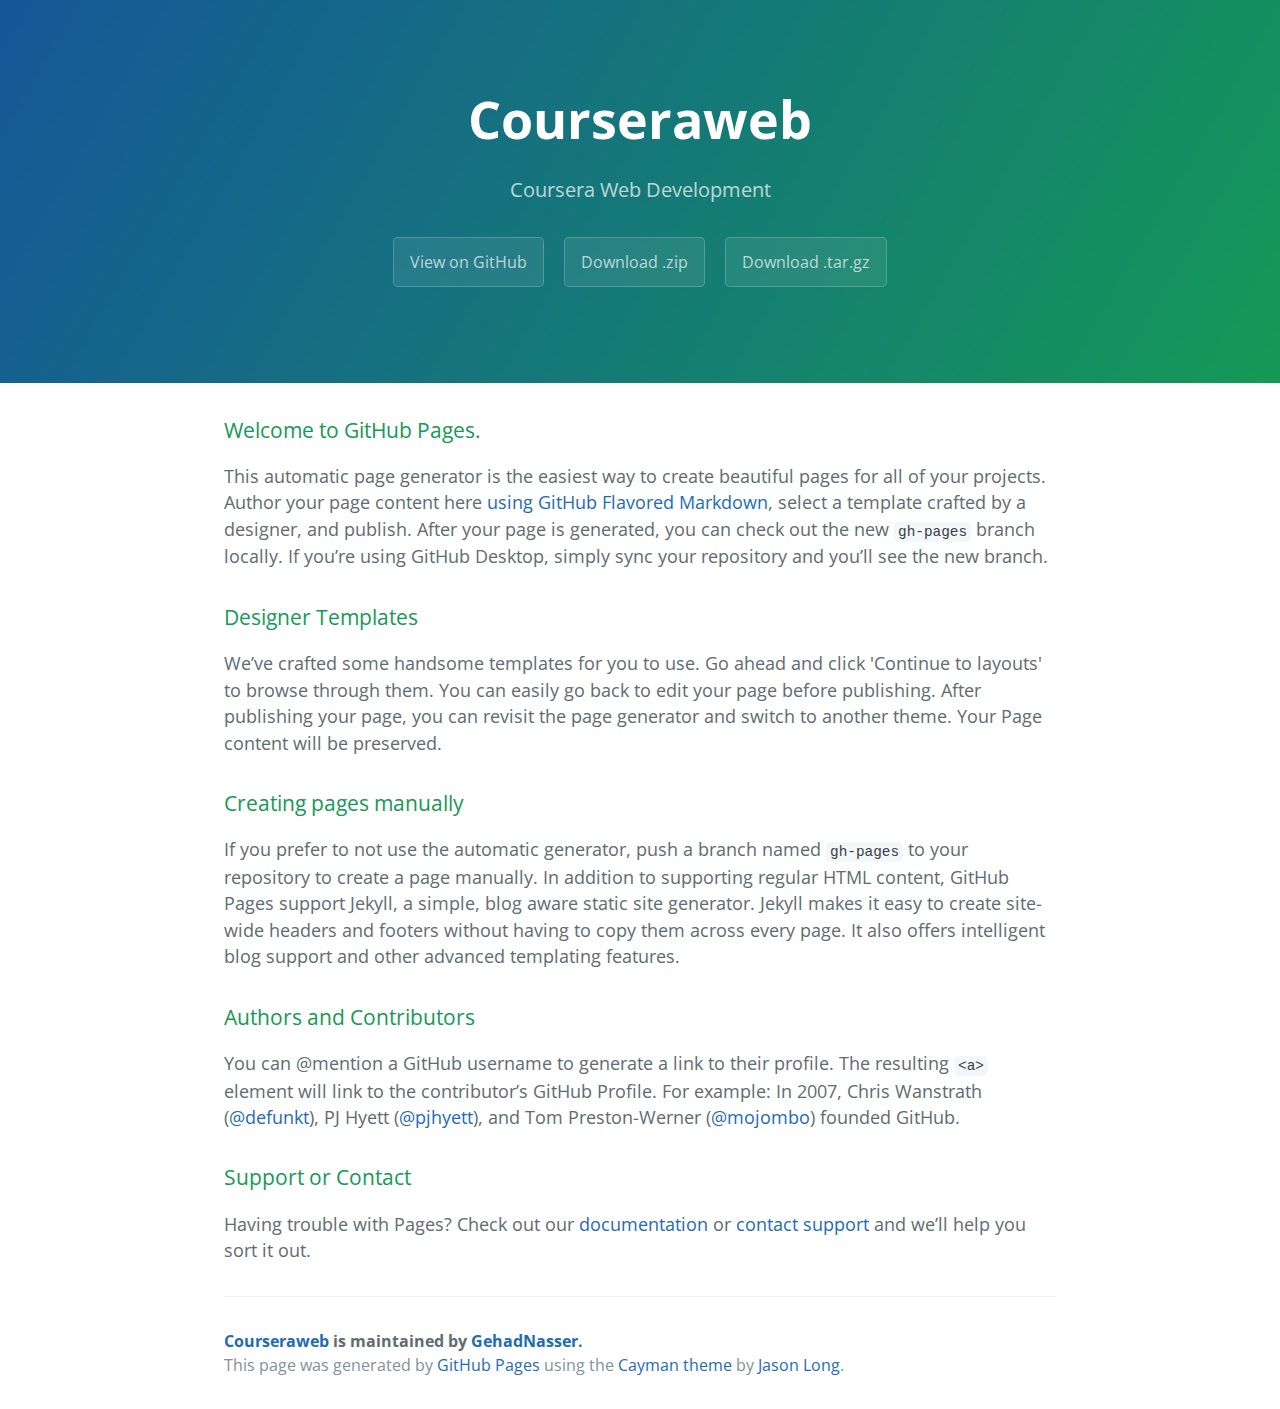
<file: index.html>
<!DOCTYPE html>
<html lang="en-us">
  <head>
    <meta charset="UTF-8">
    <title>Courseraweb by GehadNasser</title>
    <meta name="viewport" content="width=device-width, initial-scale=1">
    <link rel="stylesheet" type="text/css" href="stylesheets/normalize.css" media="screen">
    <link href='https://fonts.googleapis.com/css?family=Open+Sans:400,700' rel='stylesheet' type='text/css'>
    <link rel="stylesheet" type="text/css" href="stylesheets/stylesheet.css" media="screen">
    <link rel="stylesheet" type="text/css" href="stylesheets/github-light.css" media="screen">
  </head>
  <body>
    <section class="page-header">
      <h1 class="project-name">Courseraweb</h1>
      <h2 class="project-tagline">Coursera Web Development </h2>
      <a href="https://github.com/GehadNasser/CourseraWeb" class="btn">View on GitHub</a>
      <a href="https://github.com/GehadNasser/CourseraWeb/zipball/master" class="btn">Download .zip</a>
      <a href="https://github.com/GehadNasser/CourseraWeb/tarball/master" class="btn">Download .tar.gz</a>
    </section>

    <section class="main-content">
      <h3>
<a id="welcome-to-github-pages" class="anchor" href="#welcome-to-github-pages" aria-hidden="true"><span aria-hidden="true" class="octicon octicon-link"></span></a>Welcome to GitHub Pages.</h3>

<p>This automatic page generator is the easiest way to create beautiful pages for all of your projects. Author your page content here <a href="https://guides.github.com/features/mastering-markdown/">using GitHub Flavored Markdown</a>, select a template crafted by a designer, and publish. After your page is generated, you can check out the new <code>gh-pages</code> branch locally. If you’re using GitHub Desktop, simply sync your repository and you’ll see the new branch.</p>

<h3>
<a id="designer-templates" class="anchor" href="#designer-templates" aria-hidden="true"><span aria-hidden="true" class="octicon octicon-link"></span></a>Designer Templates</h3>

<p>We’ve crafted some handsome templates for you to use. Go ahead and click 'Continue to layouts' to browse through them. You can easily go back to edit your page before publishing. After publishing your page, you can revisit the page generator and switch to another theme. Your Page content will be preserved.</p>

<h3>
<a id="creating-pages-manually" class="anchor" href="#creating-pages-manually" aria-hidden="true"><span aria-hidden="true" class="octicon octicon-link"></span></a>Creating pages manually</h3>

<p>If you prefer to not use the automatic generator, push a branch named <code>gh-pages</code> to your repository to create a page manually. In addition to supporting regular HTML content, GitHub Pages support Jekyll, a simple, blog aware static site generator. Jekyll makes it easy to create site-wide headers and footers without having to copy them across every page. It also offers intelligent blog support and other advanced templating features.</p>

<h3>
<a id="authors-and-contributors" class="anchor" href="#authors-and-contributors" aria-hidden="true"><span aria-hidden="true" class="octicon octicon-link"></span></a>Authors and Contributors</h3>

<p>You can @mention a GitHub username to generate a link to their profile. The resulting <code>&lt;a&gt;</code> element will link to the contributor’s GitHub Profile. For example: In 2007, Chris Wanstrath (<a href="https://github.com/defunkt" class="user-mention">@defunkt</a>), PJ Hyett (<a href="https://github.com/pjhyett" class="user-mention">@pjhyett</a>), and Tom Preston-Werner (<a href="https://github.com/mojombo" class="user-mention">@mojombo</a>) founded GitHub.</p>

<h3>
<a id="support-or-contact" class="anchor" href="#support-or-contact" aria-hidden="true"><span aria-hidden="true" class="octicon octicon-link"></span></a>Support or Contact</h3>

<p>Having trouble with Pages? Check out our <a href="https://help.github.com/pages">documentation</a> or <a href="https://github.com/contact">contact support</a> and we’ll help you sort it out.</p>

      <footer class="site-footer">
        <span class="site-footer-owner"><a href="https://github.com/GehadNasser/CourseraWeb">Courseraweb</a> is maintained by <a href="https://github.com/GehadNasser">GehadNasser</a>.</span>

        <span class="site-footer-credits">This page was generated by <a href="https://pages.github.com">GitHub Pages</a> using the <a href="https://github.com/jasonlong/cayman-theme">Cayman theme</a> by <a href="https://twitter.com/jasonlong">Jason Long</a>.</span>
      </footer>

    </section>

  
  </body>
</html>
</file>
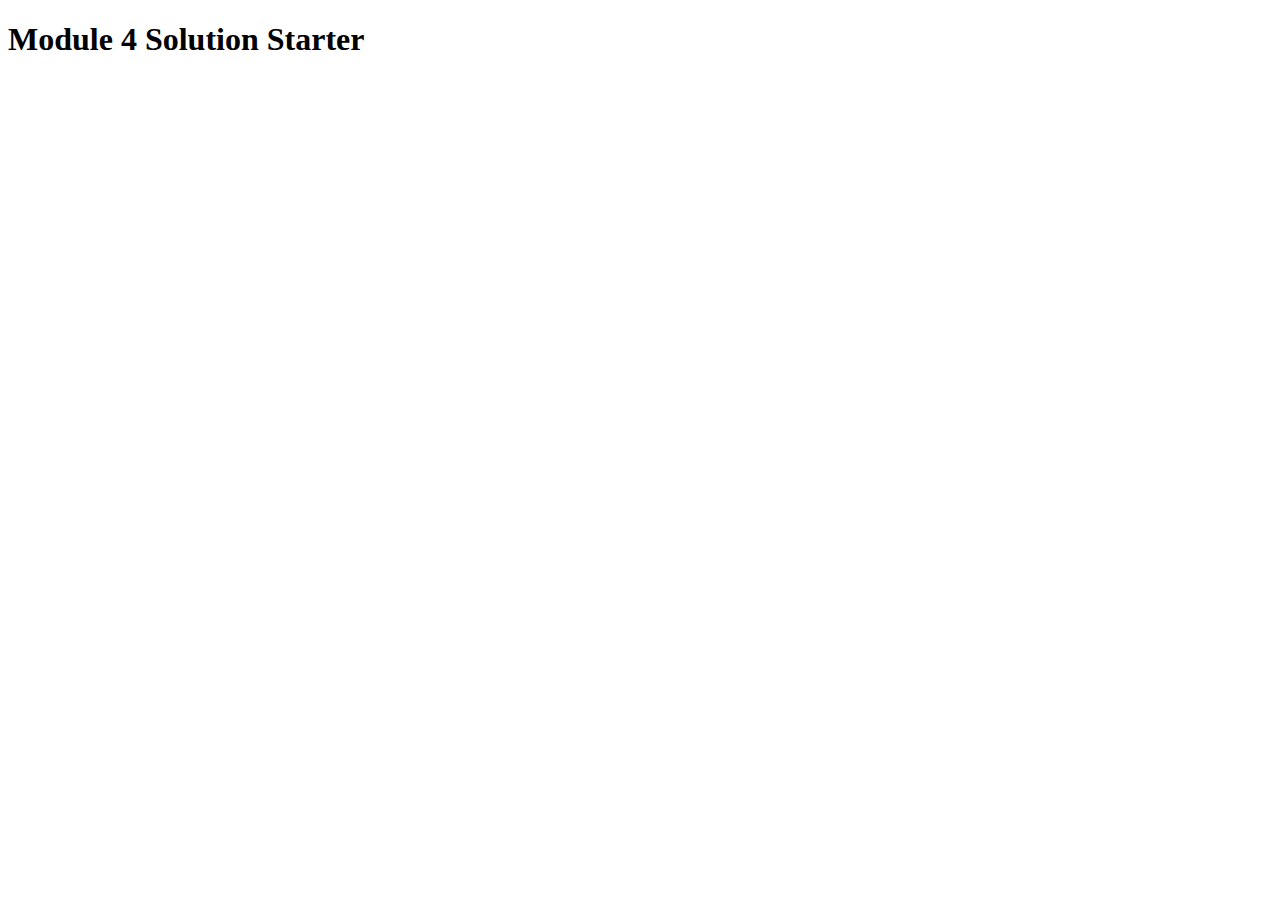
<file: Mod4Assign/index.html>
<!DOCTYPE html>
<html>
<head>
  <meta charset="utf-8">
  <title>Module 4 Solution Starter</title>
  <script>
    var names = []; // DO NOT REMOVE
  </script>
  <script src="SpeakHello.js"></script>
  <script src="SpeakGoodBye.js"></script>
  <script src="script.js"></script>
</head>
<body>
  <h1>Module 4 Solution Starter</h1>
</body>
</html>
</file>
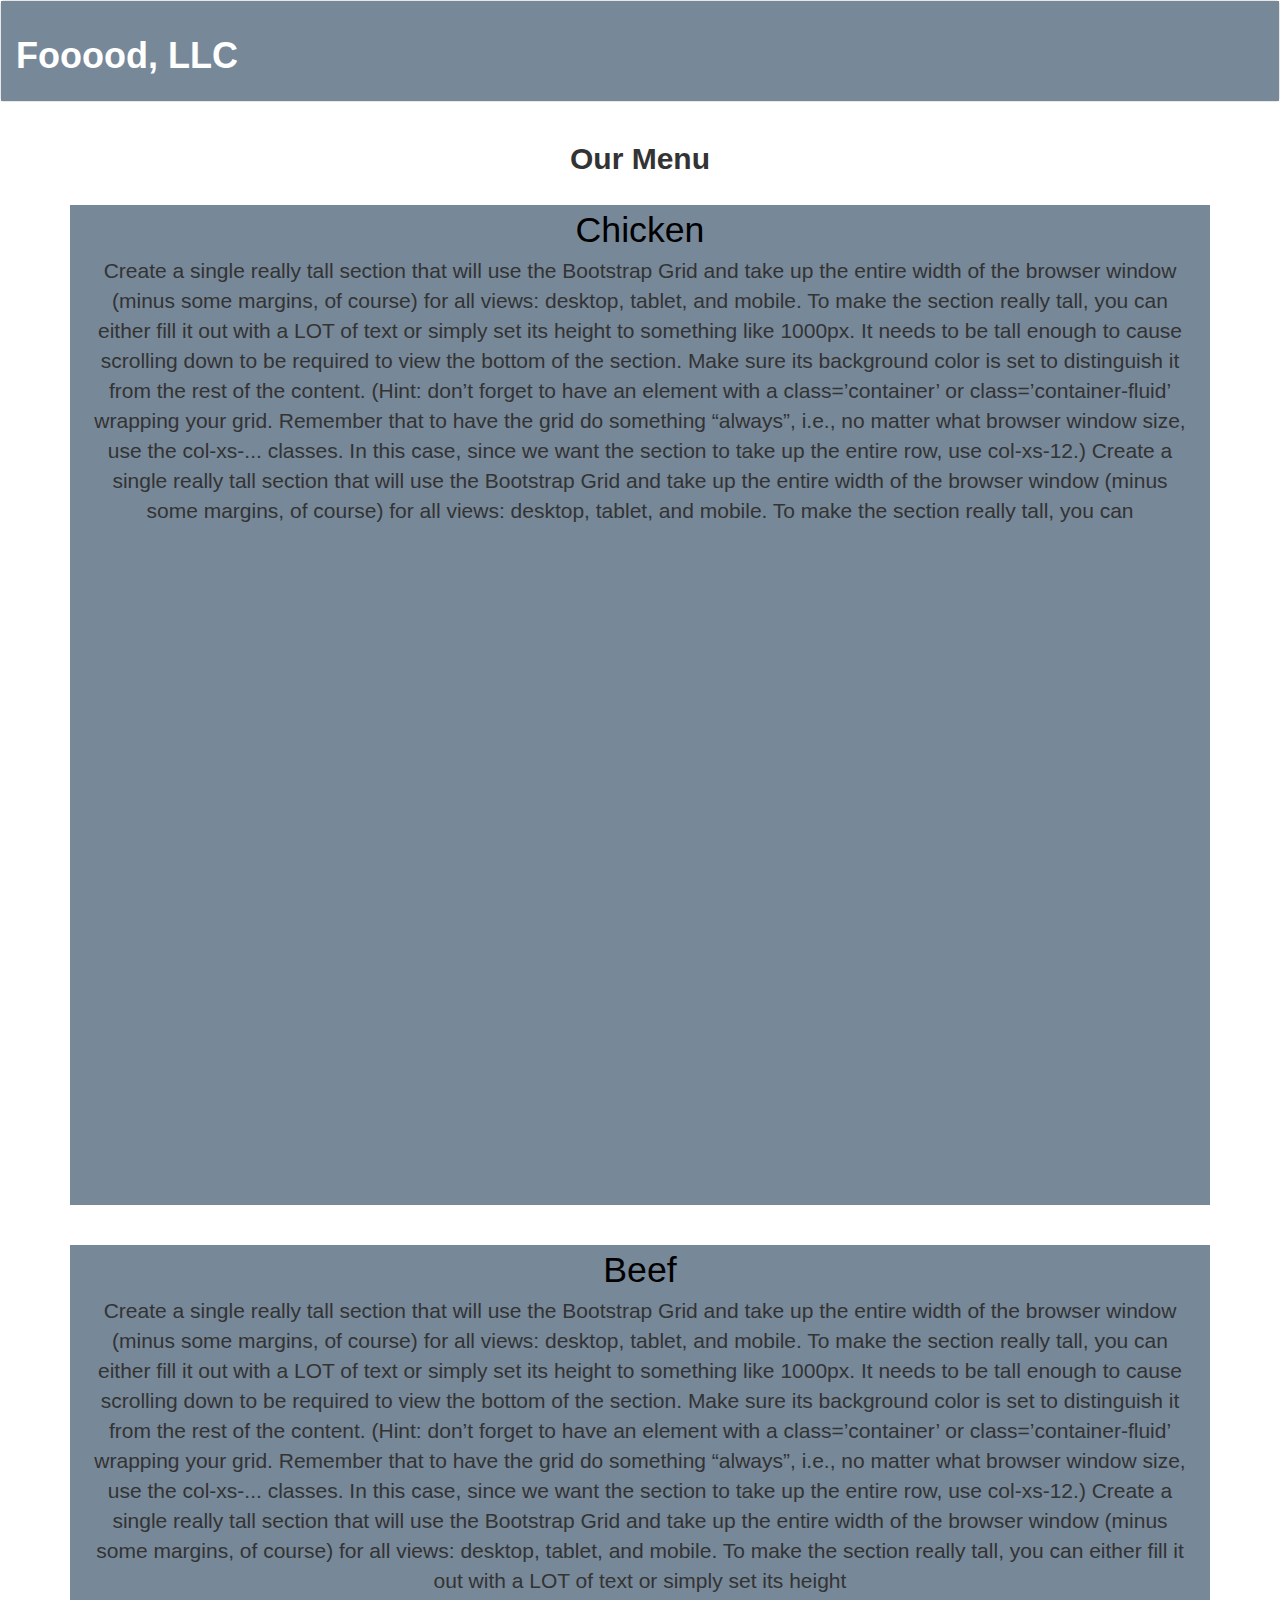
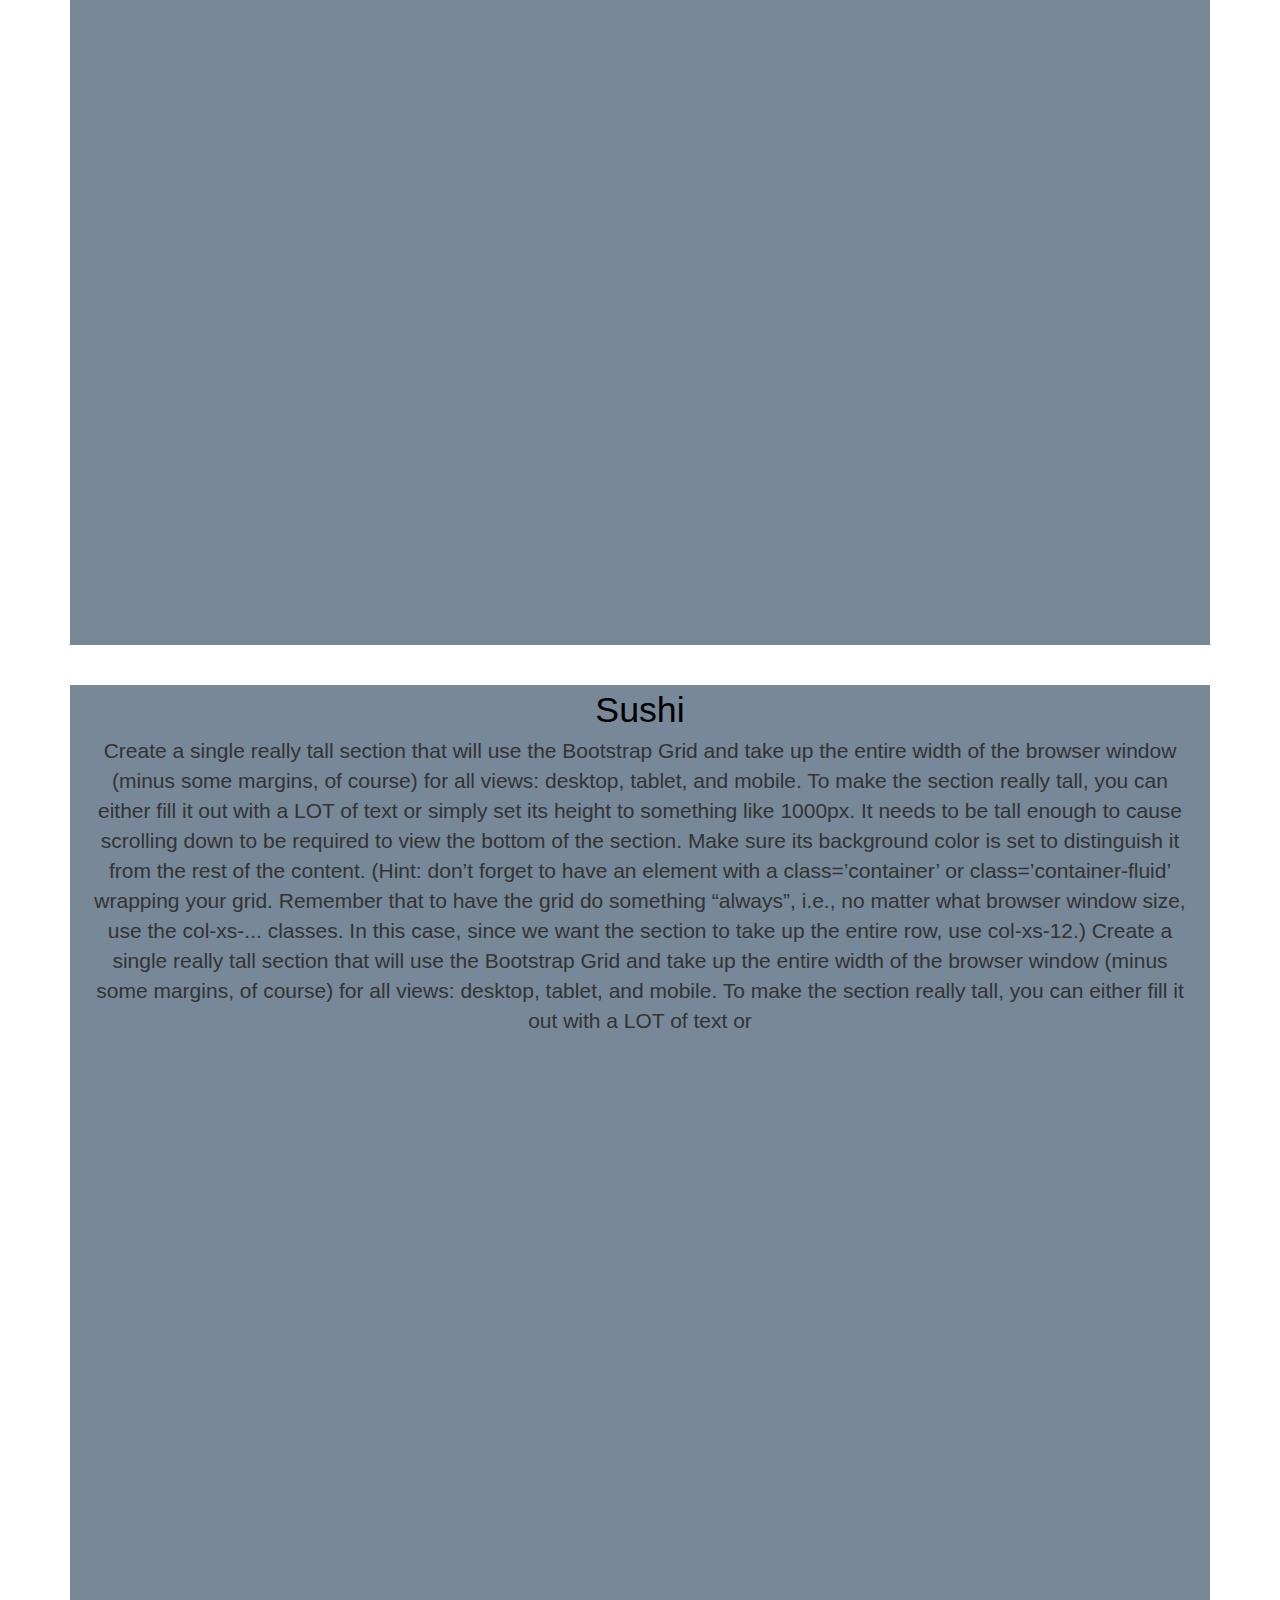
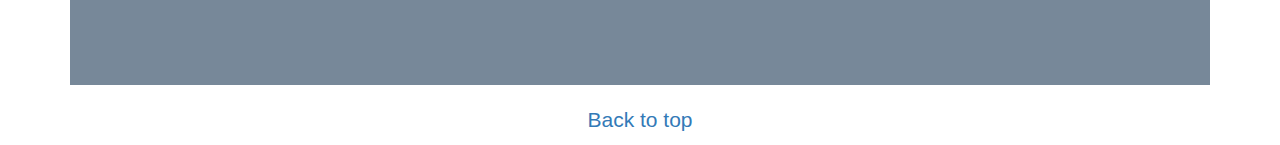
<file: Module3Assig/index.html>
<!doctype html>
<html lang="en">
  <head>
    <meta charset="utf-8">
    <meta http-equiv="X-UA-Compatible" content="IE=edge">
    <meta name="viewport" content="width=device-width, initial-scale=1">
    <script src="js/jquery-3.1.0.min.js"></script>
    <script src="js/bootstrap.min.js"></script>
    <!-- HTML5 shim and Respond.js for IE8 support of HTML5 elements and media queries -->
    <!-- WARNING: Respond.js doesn't work if you view the page via file:// -->
    <!--[if lt IE 9]>
      <script src="https://oss.maxcdn.com/html5shiv/3.7.2/html5shiv.min.js"></script>
      <script src="https://oss.maxcdn.com/respond/1.4.2/respond.min.js"></script>
    <![endif]-->

    <title>Boostrap Starter Page</title>
    <link rel="stylesheet" href="css/bootstrap.min.css">
    <link rel="stylesheet" href="css/styles.css">
  </head>
<body>
  
  <nav class="navbar navbar-default">
    <div class="container-fluid">
      <div class="navbar-header">
        <a id="web_header" class="navbar-brand" href="index.html"><h1>Fooood, LLC</h1></a>

          <button id= "butt" type="button" class="visible-xs navbar-toggle collapsed" data-toggle="collapse" data-target="#collapsable-nav">
          <span class="sr-only">Toggle navigation</span>
          <span class="icon-bar"></span>
          <span class="icon-bar"></span>
          <span class="icon-bar"></span>
          </button>
      </div>

      <div class="collapse navbar-collapse" id="collapsable-nav">

       <ul class="nav navbar-nav navbar-right visible-xs" id="list">
         <li><a href="#ChichenSec"><span class="glyphicon glyphicon-star"></span class="list_item" >Chicken</a>
         </li>
         <li><a href="#BeefSec"><span class="glyphicon glyphicon-star"></span class="list_item">Beef</a>
         </li>
         <li>
          <a href="#SushiSec"><span class="glyphicon glyphicon-star"></span class="list_item">Sushi</a>
          </li>
        </ul>
      </div>

    </div> <!-- Container -->
  </nav> <!-- Navbar-->

<div class="container">  <!-- the main content-->
 <h2> <p class="text-center" id="top">Our Menu</p> 
 </h2>
 <div class="list_text col-xs-12" id="ChichenSec"><span>Chicken<br></span> 
    Create a single really tall section that will use the Bootstrap Grid 
    and take up the entire width  of   the browser window (minus some margins, of course) for all views: desktop, tablet, and mobile. To make the section really tall, you can
     either fill it out with a LOT of text or simply set its height to something like 1000px. It needs to be 
     tall enough to cause scrolling down to be required to view the bottom of the section. Make sure its 
     background color is set to distinguish it from the rest of the content. (Hint: don’t forget to have an
      element with a class=’container’ or class=’container-fluid’ wrapping your grid. Remember that to have 
      the grid do something “always”, i.e., no matter what browser window size, use the col-xs-... 
      classes. In this case, since we want the section to take up the entire row, use col-xs-12.)
      Create a single really tall section that will use the Bootstrap Grid 
    and take up the entire width  of   the browser window (minus some margins, of course) for all views: desktop, tablet, and mobile. To make the section really tall, you can
     
  </div>
  <div class="list_text col-xs-12" id="BeefSec"><span>Beef<br></span> 
      Create a single really tall section that will use the Bootstrap Grid and take up the entire width of the browser window (minus some margins, of course) for all views: desktop, tablet, and mobile. To make the section really tall, you can
     either fill it out with a LOT of text or simply set its height to something like 1000px. It needs to be 
     tall enough to cause scrolling down to be required to view the bottom of the section. Make sure its 
     background color is set to distinguish it from the rest of the content. (Hint: don’t forget to have an
      element with a class=’container’ or class=’container-fluid’ wrapping your grid. Remember that to have 
      the grid do something “always”, i.e., no matter what browser window size, use the col-xs-... 
      classes. In this case, since we want the section to take up the entire row, use col-xs-12.)
      Create a single really tall section that will use the Bootstrap Grid 
    and take up the entire width  of   the browser window (minus some margins, of course) for all views: desktop, tablet, and mobile. To make the section really tall, you can
     either fill it out with a LOT of text or simply set its height 
     
  </div>
  <div class="list_text col-xs-12" id="SushiSec"><span>Sushi<br></span> Create a single really tall section that will use the 
      Bootstrap Grid  and 
      take up the entire width   of the browser window (minus some margins, of course) for all views: desktop, tablet, and mobile. To make the section really tall, you can
     either fill it out with a LOT of text or simply set its height to something like 1000px. It needs to be 
     tall enough to cause scrolling down to be required to view the bottom of the section. Make sure its 
     background color is set to distinguish it from the rest of the content. (Hint: don’t forget to have an
      element with a class=’container’ or class=’container-fluid’ wrapping your grid. Remember that to have 
      the grid do something “always”, i.e., no matter what browser window size, use the col-xs-... 
      classes. In this case, since we want the section to take up the entire row, use col-xs-12.)
      Create a single really tall section that will use the Bootstrap Grid 
    and take up the entire width  of   the browser window (minus some margins, of course) for all views: desktop, tablet, and mobile. To make the section really tall, you can
     either fill it out with a LOT of text or 
     
  </div>
  <p class="text-center"><a id="back" href="#top">Back to top</a></p>

</div> <!-- container -->
  <!-- jQuery (Bootstrap JS plugins depend on it) -->

</body>
</html>
</file>
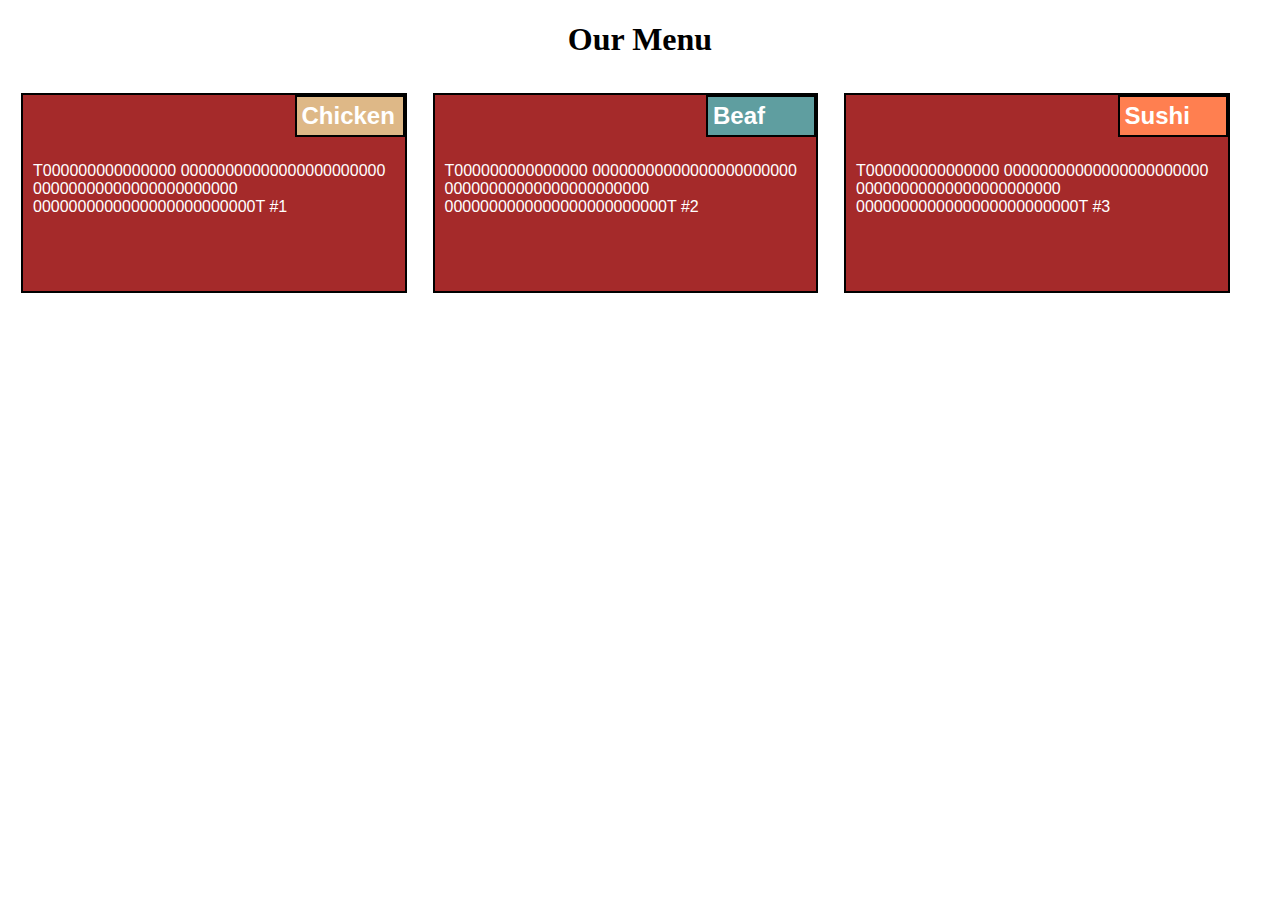
<file: Module4Assig/index.html>
<!DOCTYPE html>
<html>
<head>
	<title>Module 2 Assignment</title>
	<link rel="stylesheet" type="text/css" href="style.css">

<style>

</style>
</head>
<body>
	<h1>Our Menu</h1>
		
			<div class="row col-lg-3 col-md-2" id="pr1">
					<h2 id="h1">Chicken</h2>
					<section>T000000000000000
					00000000000000000000000
					00000000000000000000000
					0000000000000000000000000T #1</section>
				
			</div>
		
			<div class="row col-lg-3 col-md-2" id="pr2">
					<h2 id="h2">Beaf</h2>
					<section>T000000000000000
					00000000000000000000000
					00000000000000000000000
					0000000000000000000000000T #2</section>
			</div>
			<div class="row col-lg-3 col-md-2" id="pr3">
					<h2 id="h3">Sushi</h2>
					<section>T000000000000000
					00000000000000000000000
					00000000000000000000000
					0000000000000000000000000T #3</section>
			</div>


</body>
</html>
</file>
<file: stylesheets/stylesheet.css>
* {
  box-sizing: border-box; }

body {
  padding: 0;
  margin: 0;
  font-family: "Open Sans", "Helvetica Neue", Helvetica, Arial, sans-serif;
  font-size: 16px;
  line-height: 1.5;
  color: #606c71; }

a {
  color: #1e6bb8;
  text-decoration: none; }
  a:hover {
    text-decoration: underline; }

.btn {
  display: inline-block;
  margin-bottom: 1rem;
  color: rgba(255, 255, 255, 0.7);
  background-color: rgba(255, 255, 255, 0.08);
  border-color: rgba(255, 255, 255, 0.2);
  border-style: solid;
  border-width: 1px;
  border-radius: 0.3rem;
  transition: color 0.2s, background-color 0.2s, border-color 0.2s; }
  .btn + .btn {
    margin-left: 1rem; }

.btn:hover {
  color: rgba(255, 255, 255, 0.8);
  text-decoration: none;
  background-color: rgba(255, 255, 255, 0.2);
  border-color: rgba(255, 255, 255, 0.3); }

@media screen and (min-width: 64em) {
  .btn {
    padding: 0.75rem 1rem; } }

@media screen and (min-width: 42em) and (max-width: 64em) {
  .btn {
    padding: 0.6rem 0.9rem;
    font-size: 0.9rem; } }

@media screen and (max-width: 42em) {
  .btn {
    display: block;
    width: 100%;
    padding: 0.75rem;
    font-size: 0.9rem; }
    .btn + .btn {
      margin-top: 1rem;
      margin-left: 0; } }

.page-header {
  color: #fff;
  text-align: center;
  background-color: #159957;
  background-image: linear-gradient(120deg, #155799, #159957); }

@media screen and (min-width: 64em) {
  .page-header {
    padding: 5rem 6rem; } }

@media screen and (min-width: 42em) and (max-width: 64em) {
  .page-header {
    padding: 3rem 4rem; } }

@media screen and (max-width: 42em) {
  .page-header {
    padding: 2rem 1rem; } }

.project-name {
  margin-top: 0;
  margin-bottom: 0.1rem; }

@media screen and (min-width: 64em) {
  .project-name {
    font-size: 3.25rem; } }

@media screen and (min-width: 42em) and (max-width: 64em) {
  .project-name {
    font-size: 2.25rem; } }

@media screen and (max-width: 42em) {
  .project-name {
    font-size: 1.75rem; } }

.project-tagline {
  margin-bottom: 2rem;
  font-weight: normal;
  opacity: 0.7; }

@media screen and (min-width: 64em) {
  .project-tagline {
    font-size: 1.25rem; } }

@media screen and (min-width: 42em) and (max-width: 64em) {
  .project-tagline {
    font-size: 1.15rem; } }

@media screen and (max-width: 42em) {
  .project-tagline {
    font-size: 1rem; } }

.main-content :first-child {
  margin-top: 0; }
.main-content img {
  max-width: 100%; }
.main-content h1, .main-content h2, .main-content h3, .main-content h4, .main-content h5, .main-content h6 {
  margin-top: 2rem;
  margin-bottom: 1rem;
  font-weight: normal;
  color: #159957; }
.main-content p {
  margin-bottom: 1em; }
.main-content code {
  padding: 2px 4px;
  font-family: Consolas, "Liberation Mono", Menlo, Courier, monospace;
  font-size: 0.9rem;
  color: #383e41;
  background-color: #f3f6fa;
  border-radius: 0.3rem; }
.main-content pre {
  padding: 0.8rem;
  margin-top: 0;
  margin-bottom: 1rem;
  font: 1rem Consolas, "Liberation Mono", Menlo, Courier, monospace;
  color: #567482;
  word-wrap: normal;
  background-color: #f3f6fa;
  border: solid 1px #dce6f0;
  border-radius: 0.3rem; }
  .main-content pre > code {
    padding: 0;
    margin: 0;
    font-size: 0.9rem;
    color: #567482;
    word-break: normal;
    white-space: pre;
    background: transparent;
    border: 0; }
.main-content .highlight {
  margin-bottom: 1rem; }
  .main-content .highlight pre {
    margin-bottom: 0;
    word-break: normal; }
.main-content .highlight pre, .main-content pre {
  padding: 0.8rem;
  overflow: auto;
  font-size: 0.9rem;
  line-height: 1.45;
  border-radius: 0.3rem; }
.main-content pre code, .main-content pre tt {
  display: inline;
  max-width: initial;
  padding: 0;
  margin: 0;
  overflow: initial;
  line-height: inherit;
  word-wrap: normal;
  background-color: transparent;
  border: 0; }
  .main-content pre code:before, .main-content pre code:after, .main-content pre tt:before, .main-content pre tt:after {
    content: normal; }
.main-content ul, .main-content ol {
  margin-top: 0; }
.main-content blockquote {
  padding: 0 1rem;
  margin-left: 0;
  color: #819198;
  border-left: 0.3rem solid #dce6f0; }
  .main-content blockquote > :first-child {
    margin-top: 0; }
  .main-content blockquote > :last-child {
    margin-bottom: 0; }
.main-content table {
  display: block;
  width: 100%;
  overflow: auto;
  word-break: normal;
  word-break: keep-all; }
  .main-content table th {
    font-weight: bold; }
  .main-content table th, .main-content table td {
    padding: 0.5rem 1rem;
    border: 1px solid #e9ebec; }
.main-content dl {
  padding: 0; }
  .main-content dl dt {
    padding: 0;
    margin-top: 1rem;
    font-size: 1rem;
    font-weight: bold; }
  .main-content dl dd {
    padding: 0;
    margin-bottom: 1rem; }
.main-content hr {
  height: 2px;
  padding: 0;
  margin: 1rem 0;
  background-color: #eff0f1;
  border: 0; }

@media screen and (min-width: 64em) {
  .main-content {
    max-width: 64rem;
    padding: 2rem 6rem;
    margin: 0 auto;
    font-size: 1.1rem; } }

@media screen and (min-width: 42em) and (max-width: 64em) {
  .main-content {
    padding: 2rem 4rem;
    font-size: 1.1rem; } }

@media screen and (max-width: 42em) {
  .main-content {
    padding: 2rem 1rem;
    font-size: 1rem; } }

.site-footer {
  padding-top: 2rem;
  margin-top: 2rem;
  border-top: solid 1px #eff0f1; }

.site-footer-owner {
  display: block;
  font-weight: bold; }

.site-footer-credits {
  color: #819198; }

@media screen and (min-width: 64em) {
  .site-footer {
    font-size: 1rem; } }

@media screen and (min-width: 42em) and (max-width: 64em) {
  .site-footer {
    font-size: 1rem; } }

@media screen and (max-width: 42em) {
  .site-footer {
    font-size: 0.9rem; } }
</file>
<file: stylesheets/github-light.css>
/*
The MIT License (MIT)

Copyright (c) 2016 GitHub, Inc.

Permission is hereby granted, free of charge, to any person obtaining a copy
of this software and associated documentation files (the "Software"), to deal
in the Software without restriction, including without limitation the rights
to use, copy, modify, merge, publish, distribute, sublicense, and/or sell
copies of the Software, and to permit persons to whom the Software is
furnished to do so, subject to the following conditions:

The above copyright notice and this permission notice shall be included in all
copies or substantial portions of the Software.

THE SOFTWARE IS PROVIDED "AS IS", WITHOUT WARRANTY OF ANY KIND, EXPRESS OR
IMPLIED, INCLUDING BUT NOT LIMITED TO THE WARRANTIES OF MERCHANTABILITY,
FITNESS FOR A PARTICULAR PURPOSE AND NONINFRINGEMENT. IN NO EVENT SHALL THE
AUTHORS OR COPYRIGHT HOLDERS BE LIABLE FOR ANY CLAIM, DAMAGES OR OTHER
LIABILITY, WHETHER IN AN ACTION OF CONTRACT, TORT OR OTHERWISE, ARISING FROM,
OUT OF OR IN CONNECTION WITH THE SOFTWARE OR THE USE OR OTHER DEALINGS IN THE
SOFTWARE.

*/

.pl-c /* comment */ {
  color: #969896;
}

.pl-c1 /* constant, variable.other.constant, support, meta.property-name, support.constant, support.variable, meta.module-reference, markup.raw, meta.diff.header */,
.pl-s .pl-v /* string variable */ {
  color: #0086b3;
}

.pl-e /* entity */,
.pl-en /* entity.name */ {
  color: #795da3;
}

.pl-smi /* variable.parameter.function, storage.modifier.package, storage.modifier.import, storage.type.java, variable.other */,
.pl-s .pl-s1 /* string source */ {
  color: #333;
}

.pl-ent /* entity.name.tag */ {
  color: #63a35c;
}

.pl-k /* keyword, storage, storage.type */ {
  color: #a71d5d;
}

.pl-s /* string */,
.pl-pds /* punctuation.definition.string, string.regexp.character-class */,
.pl-s .pl-pse .pl-s1 /* string punctuation.section.embedded source */,
.pl-sr /* string.regexp */,
.pl-sr .pl-cce /* string.regexp constant.character.escape */,
.pl-sr .pl-sre /* string.regexp source.ruby.embedded */,
.pl-sr .pl-sra /* string.regexp string.regexp.arbitrary-repitition */ {
  color: #183691;
}

.pl-v /* variable */ {
  color: #ed6a43;
}

.pl-id /* invalid.deprecated */ {
  color: #b52a1d;
}

.pl-ii /* invalid.illegal */ {
  color: #f8f8f8;
  background-color: #b52a1d;
}

.pl-sr .pl-cce /* string.regexp constant.character.escape */ {
  font-weight: bold;
  color: #63a35c;
}

.pl-ml /* markup.list */ {
  color: #693a17;
}

.pl-mh /* markup.heading */,
.pl-mh .pl-en /* markup.heading entity.name */,
.pl-ms /* meta.separator */ {
  font-weight: bold;
  color: #1d3e81;
}

.pl-mq /* markup.quote */ {
  color: #008080;
}

.pl-mi /* markup.italic */ {
  font-style: italic;
  color: #333;
}

.pl-mb /* markup.bold */ {
  font-weight: bold;
  color: #333;
}

.pl-md /* markup.deleted, meta.diff.header.from-file */ {
  color: #bd2c00;
  background-color: #ffecec;
}

.pl-mi1 /* markup.inserted, meta.diff.header.to-file */ {
  color: #55a532;
  background-color: #eaffea;
}

.pl-mdr /* meta.diff.range */ {
  font-weight: bold;
  color: #795da3;
}

.pl-mo /* meta.output */ {
  color: #1d3e81;
}
</file>
<file: Module3Assig/css/styles.css>
.container-fluid
{
	background-color: #778899;
	height: 100px;
}
#web_header {
	color: #FFF;
}
#butt {
	background-color: #E7E777;
	margin-top: 35px;
}
#list {
	text-align: center;
}

#list  a:hover{
background: #E7E7E7;

}
#list {
	background-color: #E7E777;
}
#back {
	font-size: 1.5em;
	margin-top: 15px;
	text-align: center;
}
h1, h2 {
    font-weight: bolder;

}
.list_item {

	padding: 5px;
	margin: 5px;

}
.list_text {
	text-align: center;
	background-color: #778899;
	height: 1000px;
	margin-top: 20px;
	margin-bottom: 20px;
	font-size: 1.5em
}
.list_text span{
	font-size: 1.7em;
	color: #000;
}
</file>
<file: Module4Assig/style.css>
.style {
	font-family: Arial, sans-serif;
}
* { box-sizing: border-box }


/* Large Devices */
@media (min-width: 992px)
{
	.col-lg-3{
		float: left;
		border: 1px solid red;
	}
	.col-lg-3{
		width: 33.33%
	}
	#pr1, #pr2, #pr3{
		width: 30.5%
	}
}

/* Meduim Devices */

@media (min-width: 768px) and (max-width: 991px){

	.col-md-2{
		float: left;
		border: 1px solid red;
	}
	.col-md-2{
		width: 50%;
	}
	#pr1, #pr2{
		width: 46%;
	}
	#pr3{
		width: 95%;
	}
}
/* Small Devices*/
@media (max-width: 767px){
	#pr1, #pr2, #pr3{
		width:95%;
	}
}

h1{
	text-align: center;
}

.row {
  border: 2px solid black;
  background-color: #A52A2A;
  width: 400px;
  height: 200px;
 /* margin-right: auto;
  margin-left: auto;
  margin-bottom: auto;
  margin-top: auto;*/
  margin: 13px;
  font-family: Helvetica;
  color: white; 
  position: relative;
}
#pr3 {
	margin-right: 0;
}

h2 {
	border: 2px solid black;
	 width: 110px;
	 float:right;
	 padding: 5px;
	 margin-bottom: 15px;
	 margin-top: 0;

}
#h1 {
	
	background-color: #DEB887;
	
}
#h2 {
	background-color: #5F9EA0;
	
}
#h3 {
	
	background-color: #FF7F50;
	
}
section {

	clear: right;
	padding-left: 10px;
	padding: 10px;

}
</file>
